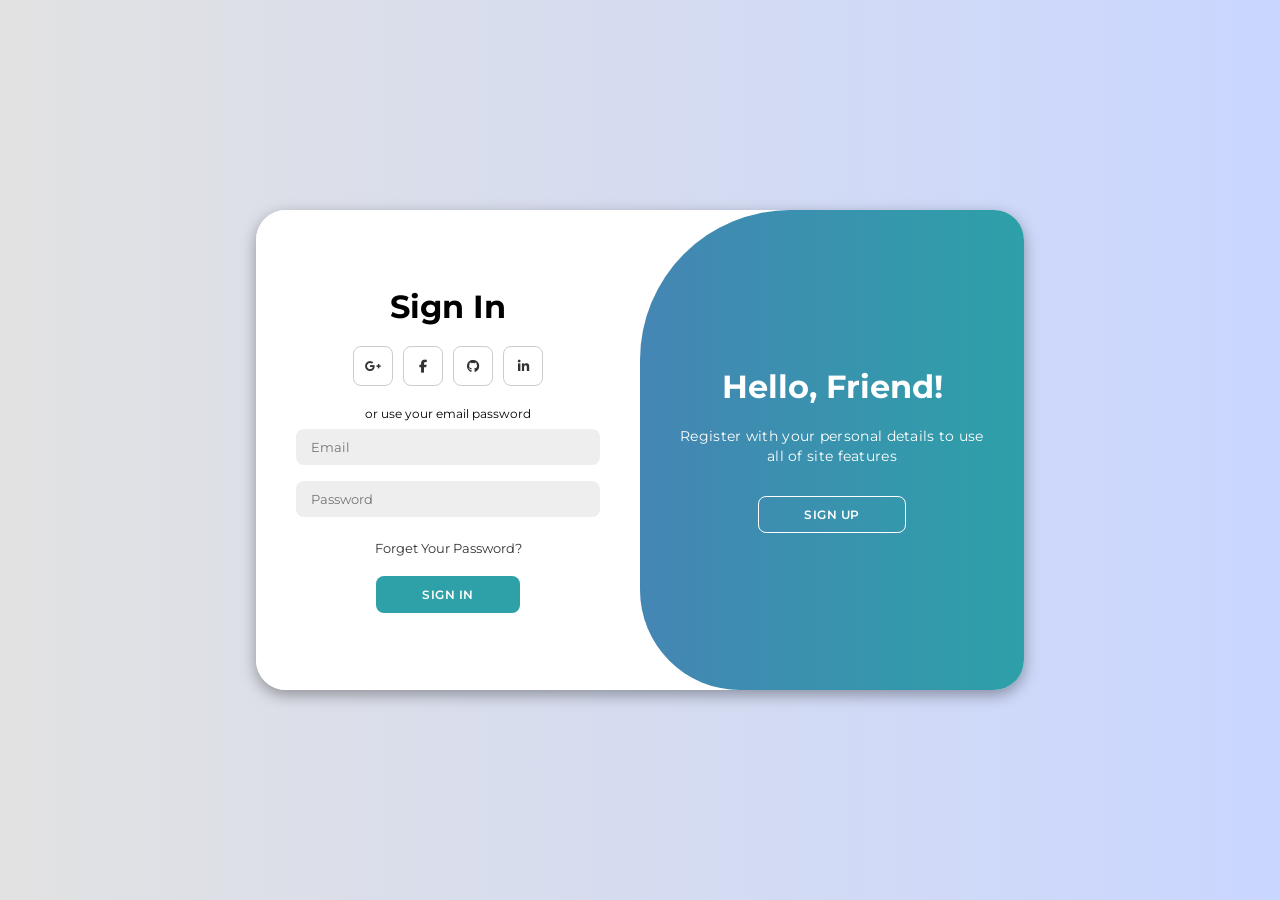
<file: login.html>
<!DOCTYPE html>
<html lang="en">

<head>
    <meta charset="UTF-8" />
    <meta name="viewport" content="width=device-width, initial-scale=1.0" />
    <link rel="stylesheet" href="https://cdnjs.cloudflare.com/ajax/libs/font-awesome/6.4.2/css/all.min.css" />
    <style>
        @import url('https://fonts.googleapis.com/css2?family=Montserrat:wght@300;400;500;600;700&display=swap');

        * {
            margin: 0;
            padding: 0;
            box-sizing: border-box;
            font-family: 'Montserrat', sans-serif;
        }

        body {
            background-color: #c9d6ff;
            background: linear-gradient(to right, #e2e2e2, #c9d6ff);
            display: flex;
            align-items: center;
            justify-content: center;
            flex-direction: column;
            height: 100vh;
        }

        .container {
            background-color: #fff;
            border-radius: 30px;
            box-shadow: 0 5px 15px rgba(0, 0, 0, 0.35);
            position: relative;
            overflow: hidden;
            width: 768px;
            max-width: 100%;
            min-height: 480px;
        }

        .container p {
            font-size: 14px;
            line-height: 20px;
            letter-spacing: 0.3px;
            margin: 20px 0;
        }

        .container span {
            font-size: 12px;
        }

        .container a {
            color: #333;
            font-size: 13px;
            text-decoration: none;
            margin: 15px 0 10px;
        }

        .container button {
            background-color: #2da0a8;
            color: #fff;
            font-size: 12px;
            padding: 10px 45px;
            border: 1px solid transparent;
            border-radius: 8px;
            font-weight: 600;
            letter-spacing: 0.5px;
            text-transform: uppercase;
            margin-top: 10px;
            cursor: pointer;
        }

        .container button.hidden {
            background-color: transparent;
            border-color: #fff;
        }

        .container form {
            background-color: #fff;
            display: flex;
            align-items: center;
            justify-content: center;
            flex-direction: column;
            padding: 0 40px;
            height: 100%;
        }

        .container input {
            background-color: #eee;
            border: none;
            margin: 8px 0;
            padding: 10px 15px;
            font-size: 13px;
            border-radius: 8px;
            width: 100%;
            outline: none;
        }

        .form-container {
            position: absolute;
            top: 0;
            height: 100%;
            transition: all 0.6s ease-in-out;
        }

        .sign-in {
            left: 0;
            width: 50%;
            z-index: 2;
        }

        .container.active .sign-in {
            transform: translateX(100%);
        }

        .sign-up {
            left: 0;
            width: 50%;
            opacity: 0;
            z-index: 1;
        }

        .container.active .sign-up {
            transform: translateX(100%);
            opacity: 1;
            z-index: 5;
            animation: move 0.6s;
        }

        @keyframes move {

            0%,
            49.99% {
                opacity: 0;
                z-index: 1;
            }

            50%,
            100% {
                opacity: 1;
                z-index: 5;
            }
        }

        .social-icons {
            margin: 20px 0;
        }

        .social-icons a {
            border: 1px solid #ccc;
            border-radius: 20%;
            display: inline-flex;
            justify-content: center;
            align-items: center;
            margin: 0 3px;
            width: 40px;
            height: 40px;
        }

        .toggle-container {
            position: absolute;
            top: 0;
            left: 50%;
            width: 50%;
            height: 100%;
            overflow: hidden;
            transition: all 0.6s ease-in-out;
            border-radius: 150px 0 0 100px;
            z-index: 1000;
        }

        .container.active .toggle-container {
            transform: translateX(-100%);
            border-radius: 0 150px 100px 0;
        }

        .toggle {
            background-color: #2da0a8;
            height: 100%;
            background: linear-gradient(to right, #5c6bc0, #2da0a8);
            color: #fff;
            position: relative;
            left: -100%;
            height: 100%;
            width: 200%;
            transform: translateX(0);
            transition: all 0.6s ease-in-out;
        }

        .container.active .toggle {
            transform: translateX(50%);
        }

        .toggle-panel {
            position: absolute;
            width: 50%;
            height: 100%;
            display: flex;
            align-items: center;
            justify-content: center;
            flex-direction: column;
            padding: 0 30px;
            text-align: center;
            top: 0;
            transform: translateX(0);
            transition: all 0.6s ease-in-out;
        }

        .toggle-left {
            transform: translateX(-200%);
        }

        .container.active .toggle-left {
            transform: translateX(0);
        }

        .toggle-right {
            right: 0;
            transform: translateX(0);
        }

        .container.active .toggle-right {
            transform: translateX(200%);
        }
    </style>
    <title>Login Page | Caged coder</title>
</head>

<body>
    <div class="container" id="container">
        <div class="form-container sign-up">
            <form>
                <h1>Create Account</h1>
                <div class="social-icons">
                    <a href="/auth/google" class="icon"><i class="fa-brands fa-google-plus-g"></i></a>
                    <a href="/auth/facebook" class="icon"><i class="fa-brands fa-facebook-f"></i></a>
                    <a href="/auth/github" class="icon"><i class="fa-brands fa-github"></i></a>
                    <a href="/auth/linkedin" class="icon"><i class="fa-brands fa-linkedin-in"></i></a>

                </div>
                <span>or use your email for registeration</span>
                <input type="text" placeholder="Name" id="signup-name" required />
                <input type="email" placeholder="Email" id="signup-email" required/>
                <input type="password" placeholder="Password" id="signup-password" required />              
                <button>Sign Up</button>
            </form>
        </div>
        <div class="form-container sign-in">
            <form>
                <h1>Sign In</h1>
                <div class="social-icons">
                    <a href="#" class="icon"><i class="fa-brands fa-google-plus-g"></i></a>
                    <a href="#" class="icon"><i class="fa-brands fa-facebook-f"></i></a>
                    <a href="#" class="icon"><i class="fa-brands fa-github"></i></a>
                    <a href="#" class="icon"><i class="fa-brands fa-linkedin-in"></i></a>
                </div>
                <span>or use your email password</span>
                <input type="email" placeholder="Email" id="login-email" required/>
                <input type="password" placeholder="Password" id="login-password" required />
                <a href="#">Forget Your Password?</a>
                <button>Sign In</button>
            </form>
        </div>
        <div class="toggle-container">
            <div class="toggle">
                <div class="toggle-panel toggle-left">
                    <h1>Welcome Back!</h1>
                    <p>Enter your personal details to use all of site features</p>
                    <button class="hidden" id="login">Sign In</button>
                </div>
                <div class="toggle-panel toggle-right">
                    <h1>Hello, Friend!</h1>
                    <p>
                        Register with your personal details to use all of site features
                    </p>
                    <button class="hidden" id="register">Sign Up</button>
                </div>
            </div>
        </div>
    </div>

    <script>

        const container = document.getElementById("container");
        const registerBtn = document.getElementById("register");
        const loginBtn = document.getElementById("login");
        registerBtn.addEventListener("click", () => {
            container.classList.add("active");
        });

        loginBtn.addEventListener("click", () => {
            container.classList.remove("active");
        });
      // Signup
document.querySelector('.sign-up form').addEventListener('submit', (e) => {
  e.preventDefault();
  const name = document.getElementById('signup-name').value;
  const email = document.getElementById('signup-email').value;
  const password = document.getElementById('signup-password').value;

  if (name && email && password) {
    // Save user data in localStorage
    localStorage.setItem('user', JSON.stringify({ name, email, password }));
    alert('Signup successful! Please log in.');
    document.getElementById('login').click(); // Switch to login form
  } else {
    alert('Please fill in all fields.');
  }
});

// Login
// Login logic
// Login logic
document.querySelector('.sign-in form').addEventListener('submit', (e) => {
  e.preventDefault();
  const email = document.getElementById('login-email').value;
  const password = document.getElementById('login-password').value;

  // Retrieve user data from localStorage
  const user = JSON.parse(localStorage.getItem('user'));

  if (user && user.email === email && user.password === password) {
    // Store session in localStorage upon successful login
    localStorage.setItem('session', JSON.stringify({ name: user.name, loggedIn: true }));
    
    alert(`Welcome back, ${user.name}! Redirecting to AlphaWorld...`);
    window.location.href = 'index.html'; // Redirect to homepage
  } else {
    alert('Invalid email or password.');
  }
});
  function handleLogin(event) {
    event.preventDefault(); // Prevent form submission
    
    // Example login validation
    const username = document.getElementById('username').value;
    const password = document.getElementById('password').value;

    if (username === 'user' && password === 'password') {
      // Store session data
      localStorage.setItem('session', JSON.stringify({ loggedIn: true, name: username }));
      alert('Login successful!');
      window.location.href = 'index.html'; // Redirect to main page
    } else {
      alert('Invalid username or password!');
    }
  }
    </script>
</body>

</html>
</file>
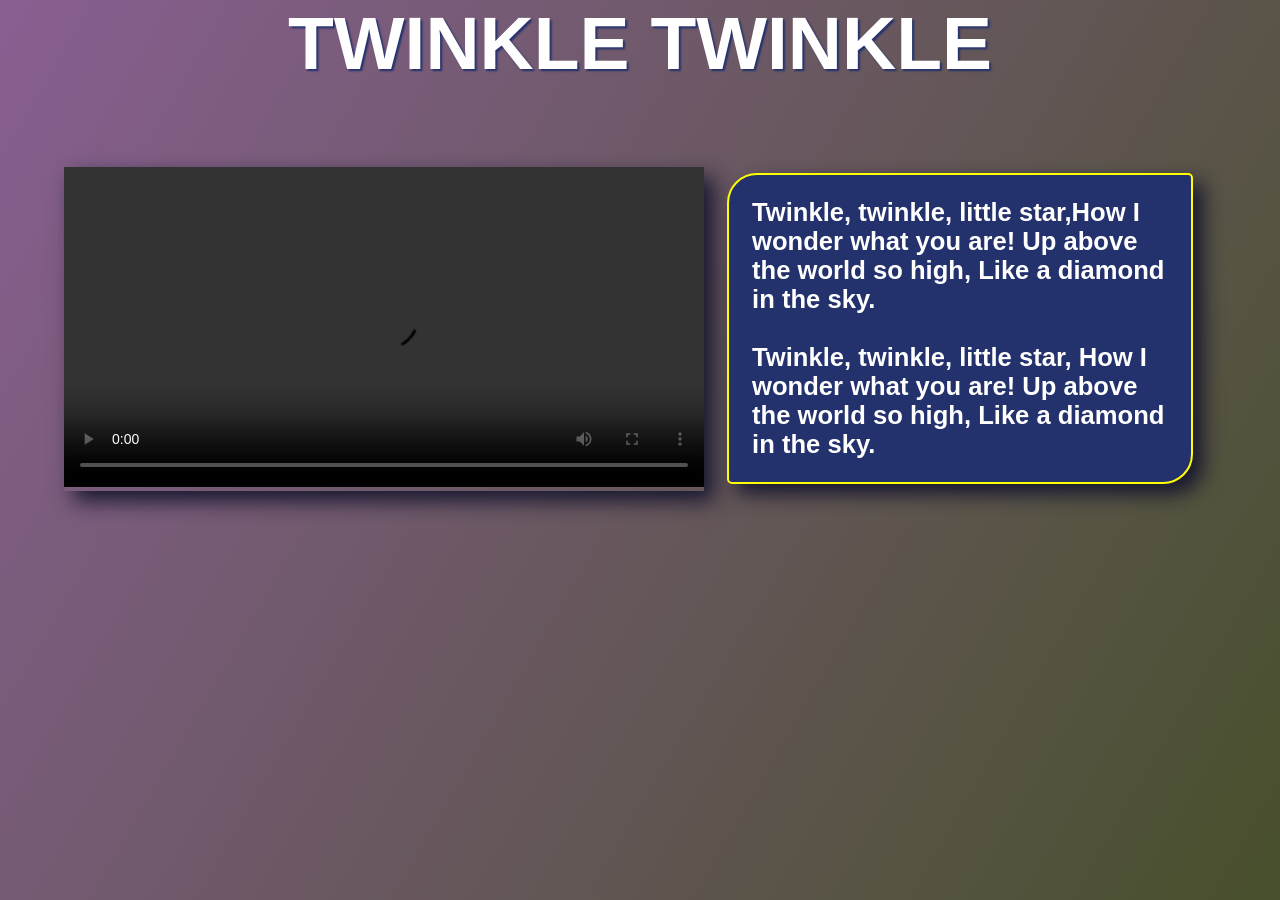
<file: p1.html>
<!DOCTYPE html>
<html lang="en">

<head>
    <meta charset="UTF-8">
    <meta name="viewport" content="width=device-width, initial-scale=1.0">
    <title>poem1</title>
    <link rel="stylesheet" href="style1.css">
</head>

<body>
    <div class="c1">
        <div class="head">
            <h1>TWINKLE TWINKLE</h1>
        </div>
        <div class="cont">
            <div class="v1">
                <video src="video.1.mp4" controls autoplay class="vi1"></video>
            </div>
            <div class="content">
                <p>Twinkle, twinkle, little star,How I wonder what you are! Up above the world so high,
                Like a diamond in the sky.<br><br>Twinkle, twinkle, little star, How I wonder what you are! Up above the world so high,
                Like a diamond in the sky.</p>
                
            </div>
        </div>

    </div>
</body>

</html>
</file>
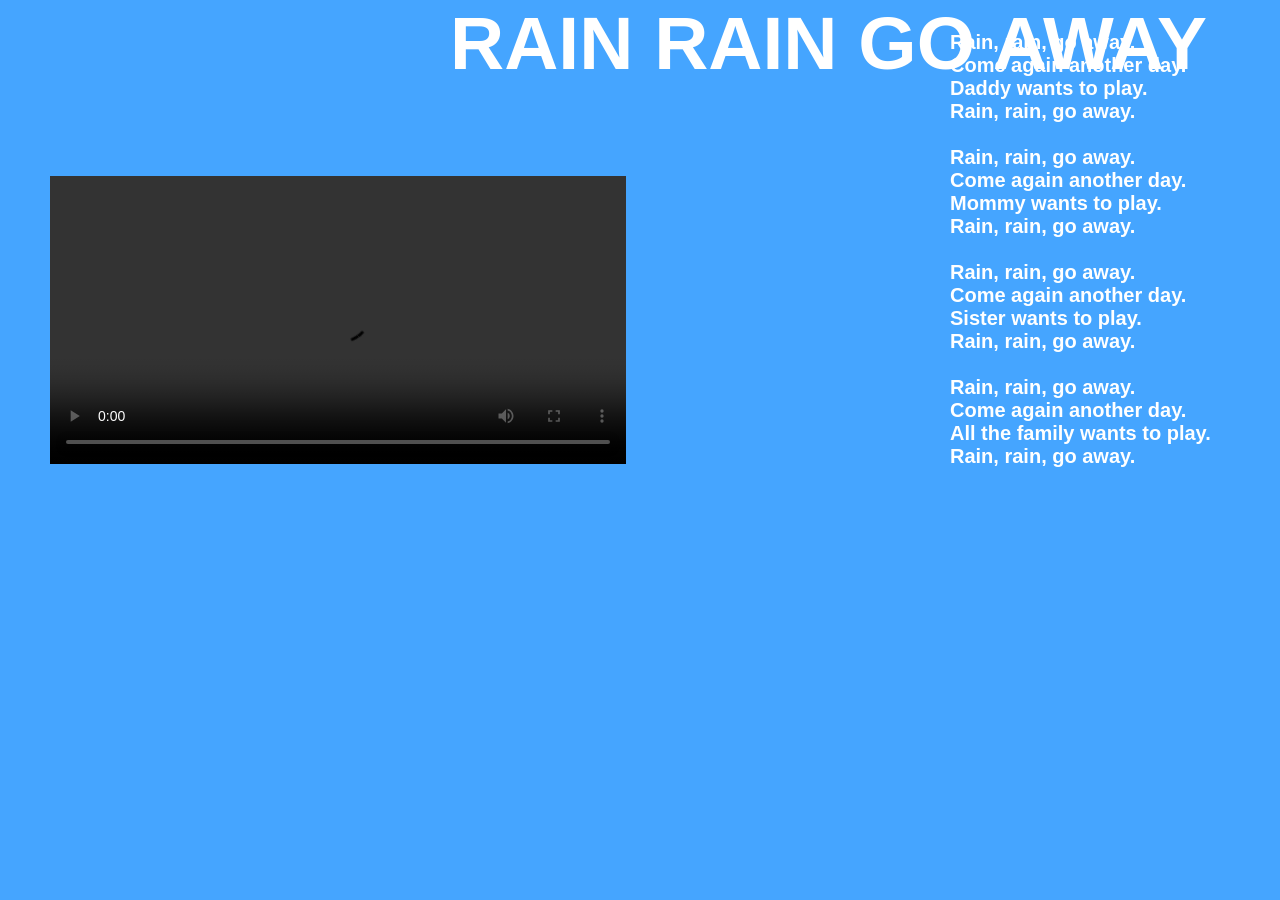
<file: p5.html>
<!DOCTYPE html>
<html lang="en">
<head>
    <meta charset="UTF-8">
    <meta name="viewport" content="width=device-width, initial-scale=1.0">
    <title>poem1</title>
    <link rel="stylesheet" href="style5.css">
</head>
<body>
    <div class="c1">
        <div class="head"><h1>RAIN RAIN GO AWAY</h1></div>
        <div class="v1">
            <video src="video5.mp4" controls autoplay class="vi1"></video>
        </div>
        <div class="content">
            <br>Rain, rain, go away.
<br>Come again another day.
<br>Daddy wants to play.
<br>Rain, rain, go away.
<br>
<br>Rain, rain, go away.
<br>Come again another day.
<br>Mommy wants to play.
<br>Rain, rain, go away.
<br>
<br>Rain, rain, go away.
<br>Come again another day.
<br>Sister wants to play.
<br>Rain, rain, go away.
<br>
<br>Rain, rain, go away.
<br>Come again another day.
<br>All the family wants to play.
<br>Rain, rain, go away.
        </div>
    </div>
</body>
</html>
</file>
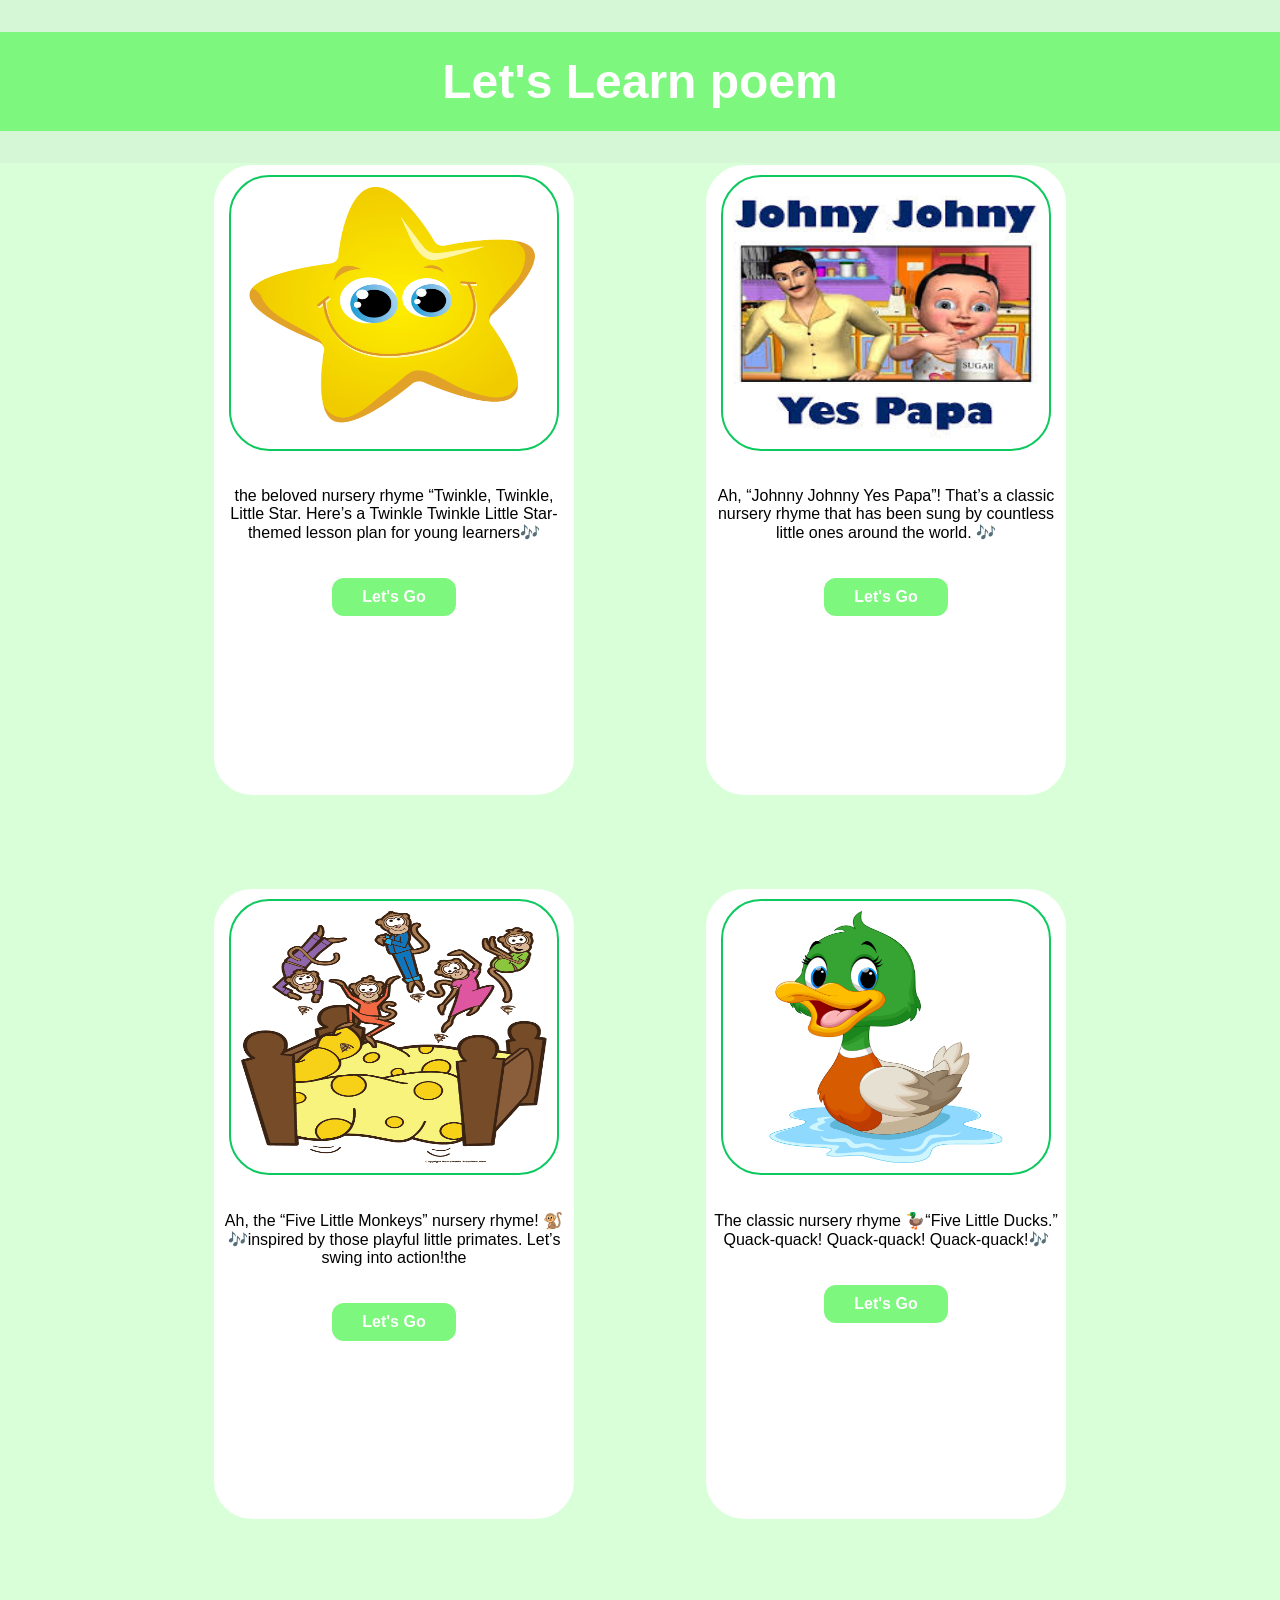
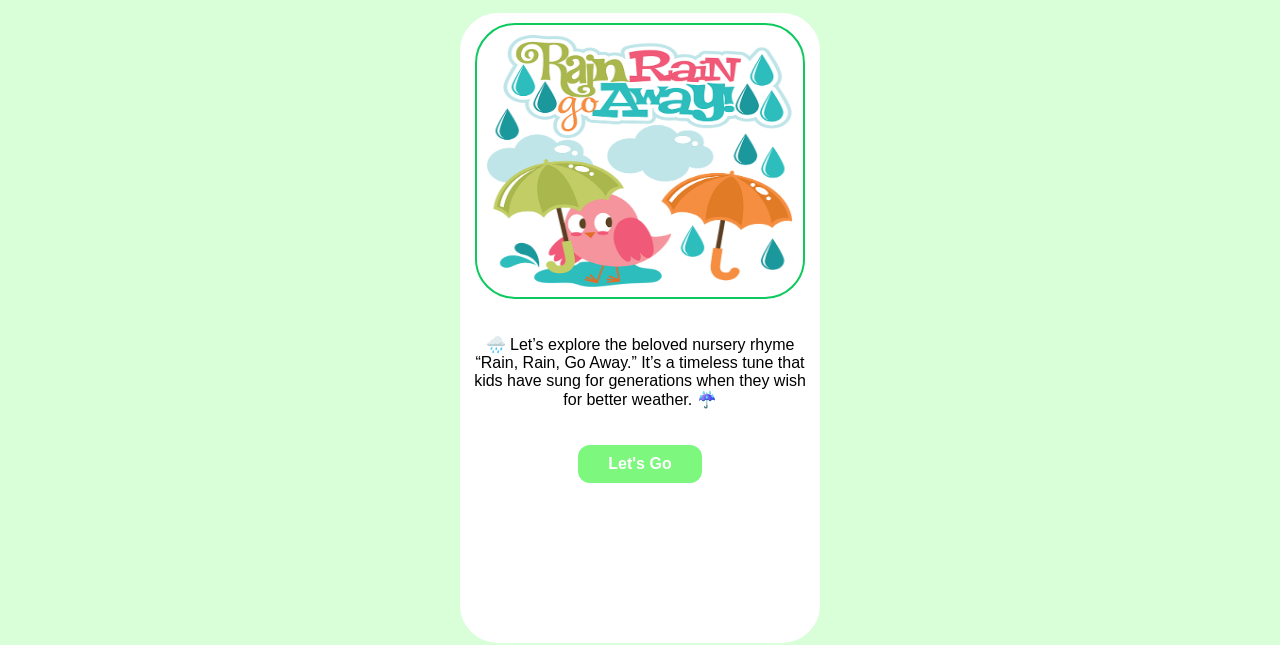
<file: poem.html>
<!DOCTYPE html>
<html lang="en">

<head>
  <meta charset="UTF-8">
  <meta name="viewport" content="width=device-width, initial-scale=1.0">
  <title>poem</title>
  <link rel="stylesheet" href="poem_style.css"> <!-- Ensure style2.css is in the same folder as this file -->
</head>

<body>
  <h1>Let's Learn poem</h1>
  <div class="card-container">
    <!-- Card 1 -->
    <div class="card1 tornado-left">
      <img src="img9.png" alt="Alphabet Learning" class="img7"> <!-- Ensure img7.png is in the correct folder -->
      <div class="card-content">
        the beloved nursery rhyme “Twinkle, Twinkle, Little Star. Here’s a Twinkle Twinkle Little Star-themed lesson
        plan for young learners🎶
      </div>
      <button class="b1" onclick="redirectToPage('p1.html')">Let's Go</button>
    </div>

    <!-- Card 2 -->
    <div class="card2 tornado-right">
      <img src="img10.jpeg" alt="Poetry Learning" class="img8"> <!-- Ensure img8.png is in the correct folder -->
      <div class="card-content">
        Ah, “Johnny Johnny Yes Papa”! That’s a classic nursery rhyme that has been sung by countless little ones around
        the world. 🎶
      </div>
      <button class="b2" onclick="redirectToPage('p2.html')">Let's Go</button>
    </div>
    <div class="card3 tornado-left">
      <img src="img11.png" alt="Alphabet Learning" class="img7"> <!-- Ensure img7.png is in the correct folder -->
      <div class="card-content">
        Ah, the “Five Little Monkeys” nursery rhyme! 🐒🎶inspired by those playful little primates. Let’s swing into
        action!the
      </div>
      <button class="b3" onclick="redirectToPage('p3.html')">Let's Go</button>
    </div>
    <div class="card4 tornado-left">
      <img src="img12.png" alt="Alphabet Learning" class="img7"> <!-- Ensure img7.png is in the correct folder -->
      <div class="card-content">
        The classic nursery rhyme 🦆“Five Little Ducks.” Quack-quack! Quack-quack! Quack-quack!🎶
      </div>
      <button class="b4" onclick="redirectToPage('p4.html')">Let's Go</button>
    </div>
    <div class="card5 tornado-left">
      <img src="img13.png" alt="Alphabet Learning" class="img7"> <!-- Ensure img7.png is in the correct folder -->
      <div class="card-content">
        🌧️ Let’s explore the beloved nursery rhyme “Rain, Rain, Go Away.” It’s a timeless tune that kids have sung for
        generations when they wish for better weather. ☔
      </div>
      <button class="b5" onclick="redirectToPage('p5.html')">Let's Go</button>
    </div>
  </div>
  <script src="script2.js"></script>
</body>

</html>
</file>
<file: style1.css>
* {
    padding: 0;
    margin: 0;
    /* overflow-x:hidden;
    overflow-y: hidden; */
    font-family: Segoe UI, Tahoma, Geneva, Verdana, sans-serif;
}

body{
    width: 100vw;
    height: 100vh;
}

.c1 {
    width: 100%;
    height: 100%;
    /* background-color: #23316c; */
    background-image: linear-gradient(120deg, #885f91, #48502c);
    color: white;
}
.cont{
    display:flex;
    justify-content: space-around;
    align-items: center;
    margin: 5% 5%;
}
.content {
    /* width: fit-content; */
    margin: 2%;
    font-weight: bolder;
    font-size: 1.6em;
    border: 2px solid yellow;
    border-radius: 30px 5px;
    padding: 2%;
    box-shadow: 10px 10px 20px rgb(23, 23, 47);
    background-color: #23316c;
}

h1 {
    font-size: 75px;
    /* display: flex; */
    /* position: relative; */
    text-align: center;
    text-shadow: #23316c 2px 2px 2px;
    /* left: 450px; */
}

.v1 {
    box-shadow: 10px 10px 20px rgb(23, 23, 47);
    /* position: relative;
    top: 15%;
    left: 5%; */
    /* left: 50px; */
}

.vi1 {
    width: 50vmax;
}

@media(max-width:480px) {
    .head {
        position: relative;
        right: 430px;
    }

    h1 {
        font-size: 40px;
    }

    .v1 {
        position: relative;
        left: 0px;
        width: 100vw;
        top: 30px;
    }

    .vi1 {
        width: 100vw;
    }

    .content {
        width: 90vw;
        font-size: 25px;
        position: relative;
        left: 2.4%;
        bottom: -100px;
        text-align: center;
    }

}
</file>
<file: style5.css>
*{
    padding: 0;
    margin: 0;
    overflow-x:hidden;
    overflow-y: hidden;
    font-family: Segoe UI, Tahoma, Geneva, Verdana, sans-serif;;

}
.c1{
    width: 250vw;
    height: 100vh;
    background:#45a5ff;;
    color: white;
}
.content{
    width: 26vw;
    font-weight: bolder;
    font-size: 20px;
    position: relative;
    left: 950px;
    bottom: 370px;
}
h1{
    font-size: 75px;
    display: flex;
    position: relative;
    left: 450px;
}
.v1{
    position: relative;
    top: 90px;
    left: 50px;
}
.vi1{
width: 45vw;
}
@media(max-width:480px){
    .head{
        position: relative;
        right: 442px;
    }
h1{
    font-size: 38px;
}
.v1{
    position: relative;
    left: 0px;
    width: 100vw;
    top: 30px;
}
.vi1{
    width: 100vw;
}
.content {
    width: 90vw;
        font-size: 17px;
        position: relative;
        left: 2.4%;
        bottom: -20px;
        text-align: center;
}

}
</file>
<file: poem_style.css>
/* General Styling */
body {
  font-family: Arial, sans-serif;
  margin: 0;
  padding: 0;
  background-color: #d5f7d5;
  /* Light green background */
  /* display: flex; */
  /* flex-direction: column; Align elements vertically */
  /* justify-content: flex-start; Align content at the top */
  /* align-items: center; */
  /* min-height: 170vh; Set the body height to 150% of the viewport height */
  /* overflow-x: hidden; Remove horizontal scrollbar */
  /* overflow-y: auto; Allow vertical scrolling */
  /* height: auto; Allow height to adjust based on content */
}

/* Heading Styling */
h1 {
  border: 2px solid #7df77d;
  padding: 20px;
  background-color: #7df77d;
  font-family: 'Segoe UI', Tahoma, Geneva, Verdana, sans-serif;
  font-size: 3rem;
  font-weight: bold;
  color: white;
  /* A fresh green color */
  text-align: center;
  /* margin-top: 20px; */
  /* margin-bottom: 30px; Space between heading and card container */
}

/* Card Container */
.card-container {
  display: flex;
  justify-content: center;
  gap: 10%;
  flex-wrap: wrap;
  /* margin-top: 20px; */
  /* height: auto; */
  /* Let it adjust based on the content */
  /* max-height: 60px; */
  /* Set a minimum height for the card container */
  width: 100%;
  row-gap: 10vh;
  /* Ensure it takes up the full width of the viewport */
  background-color: #d9ffd9;
  position: relative;
  /* left: 240px; */
}

.card1 img,
.card2 img,
.card3 img,
.card4 img,
.card5 img {
  width: 85%;
  height: 40%;
  margin-top: 10px;
  border: 2px solid rgb(13, 201, 94);
  border-radius: 40px;
  padding: 10px;
}

/* Card Content */
.card-content {
  text-align: center;
  font-weight: 500;
  margin: 10% 2%;
  font-size: medium;
}

/* Buttons */
.b1,
.b2,
.b3,
.b4,
.b5 {
  background-color: #7df77d;
  color: white;
  font-size: 1rem;
  font-weight: bold;
  padding: 10px 30px;
  border-radius: 12px;
  /* margin-top: 20px; */
  border: none;
  cursor: pointer;
  transition: background-color 0.3s ease, color 0.3s ease;
}

.b4 {
  position: relative;
  /* top: 30px; */
}

.b3 {
  position: relative;
  /* top: 20px; */
}

.b1:hover,
.b2:hover,
.b3:hover,
.b4:hover,
.b5:hover {
  background-color: white;
  color: #13a813;
}

/* Card Styling */
.card1,
.card2,
.card3,
.card4,
.card5 {
  /* width: 45vh;
  height: 60vh;
  background-color: white;
  border: 2px solid #d9ffd9;
  border-radius: 40px;
  display: flex;
  flex-direction: column;
  align-items: center;
  padding: 20px;
  opacity: 0; /* Initially hidden */
  /* transform: translateX(100%); Positioned off-screen */
  width: 40vmin;
  /* height: 450px; */
  background-color: white;
  border: 2px solid #d9ffd9;
  border-radius: 40px;
  display: flex;
  flex-direction: column;
  align-items: center;
  padding: 0%;
  opacity: 0;
  transform: translateX(100%);
  height: 70vmin;
}


/* Animations */
.tornado-left {
  animation: tornadoFromLeft 1.5s ease-out forwards;
}

.tornado-right {
  animation: tornadoFromRight 1.5s ease-out forwards;
}

@keyframes tornadoFromLeft {
  0% {
    transform: translateX(-100%) rotateY(0deg);
    opacity: 0;
  }

  50% {
    transform: translateX(-50%) rotateY(180deg);
    opacity: 0.5;
  }

  100% {
    transform: translateX(0) rotateY(360deg);
    opacity: 1;
  }
}

@keyframes tornadoFromRight {
  0% {
    transform: translateX(100%) rotateY(0deg);
    opacity: 0;
  }

  50% {
    transform: translateX(50%) rotateY(180deg);
    opacity: 0.5;
  }

  100% {
    transform: translateX(0) rotateY(360deg);
    opacity: 1;
  }
}
/* 
.card1 {
  width: 35vh;
  height: 65vh;
}

.card2 {
  width: 35vh;
  height: 65vh;
}

.card3 {
  width: 35vh;
  height: 65vh;
}

.card4 {
  width: 34vh;
  height: 68vh;
  margin-left: 70px;
  margin-right: 30px;
  gap: 20px;
  position: relative;
  top: 538px;
  right: 640px;
}

.card5 {
  width: 35vh;
  height: 68vh;
  margin-right: 90px;
  position: relative;
  right: 383px;
  top: -68px;
} */

@media(max-width:480px) {
  h1 {
    width: 220vw;
    margin: 0px;
    position: relative;
    left: 630px;
    font-size: 110px;
  }

  .card-container {
    position: relative;
    left: 590px;
    top: 100px;
  }

  .card5 {
    position: relative;
    left: 70px;
    bottom: 1204px;
    height: auto;
    top: -2000px;
    width: 140vw;
  }

  .card1 {
    position: relative;
    right: 333px;
    height: auto;
    width: 200vw;
  }

  .card2 {
    position: relative;
    left: 349px;
    bottom: 1068px;
    height: 117vh;
    width: 149vw;
  }

  .card3 {
    position: relative;
    right: 327px;
    bottom: 960px;
    height: auto;
    width: 140vw;
  }

  .card4 {
    position: relative;
    left: 330px;
    bottom: 1077px;
    height: 54vh;
    top: -2064px;
    height: 122vh;
    width: 140vw;
  }

  .b4 {
    margin-top: -10px;
    position: relative;
    top: 16px;
    font-size: 85px;
    border-radius: 40px;
  }

  .b3 {
    margin-top: 37px;
    position: relative;
    top: 7px;
    font-size: 85px;
    border-radius: 40px;

  }

  .b2 {
    position: relative;
    top: 3px;
    font-size: 85px;
    border-radius: 40px;
  }

  .b1 {
    font-size: 85px;
    position: relative;
    top: 7px;
    border-radius: 40px;
  }

  .b5 {
    font-size: 85px;
    border-radius: 40px;
    position: relative;
    top: -5px;
  }

  .card1 .card-content {
    font-size: 50px;
    width: 130vw;
  }

  .card1 img {
    width: 123vw;
    height: 42vh;
  }

  .card2 .card-content {
    font-size: 50px;
    width: 117vw;
  }

  .card2 img {
    width: 123vw;
    height: 42vh;
  }


  .card3 .card-content {
    font-size: 50px;
    width: 117vw;
  }

  .card3 img {
    width: 123vw;
    height: 42vh;
  }

  .card4 .card-content {
    font-size: 50px;
    width: 105vw;
  }

  .card4 img {
    width: 123vw;
    height: 42vh;
  }

  .card5 .card-content {
    font-size: 50px;
    width: 142vw;
  }

  .card5 img {
    width: 123vw;
    height: 42vh;
  }

  body {
    height: 96vh;
    margin: 10px 5px;
  }
}
</file>
